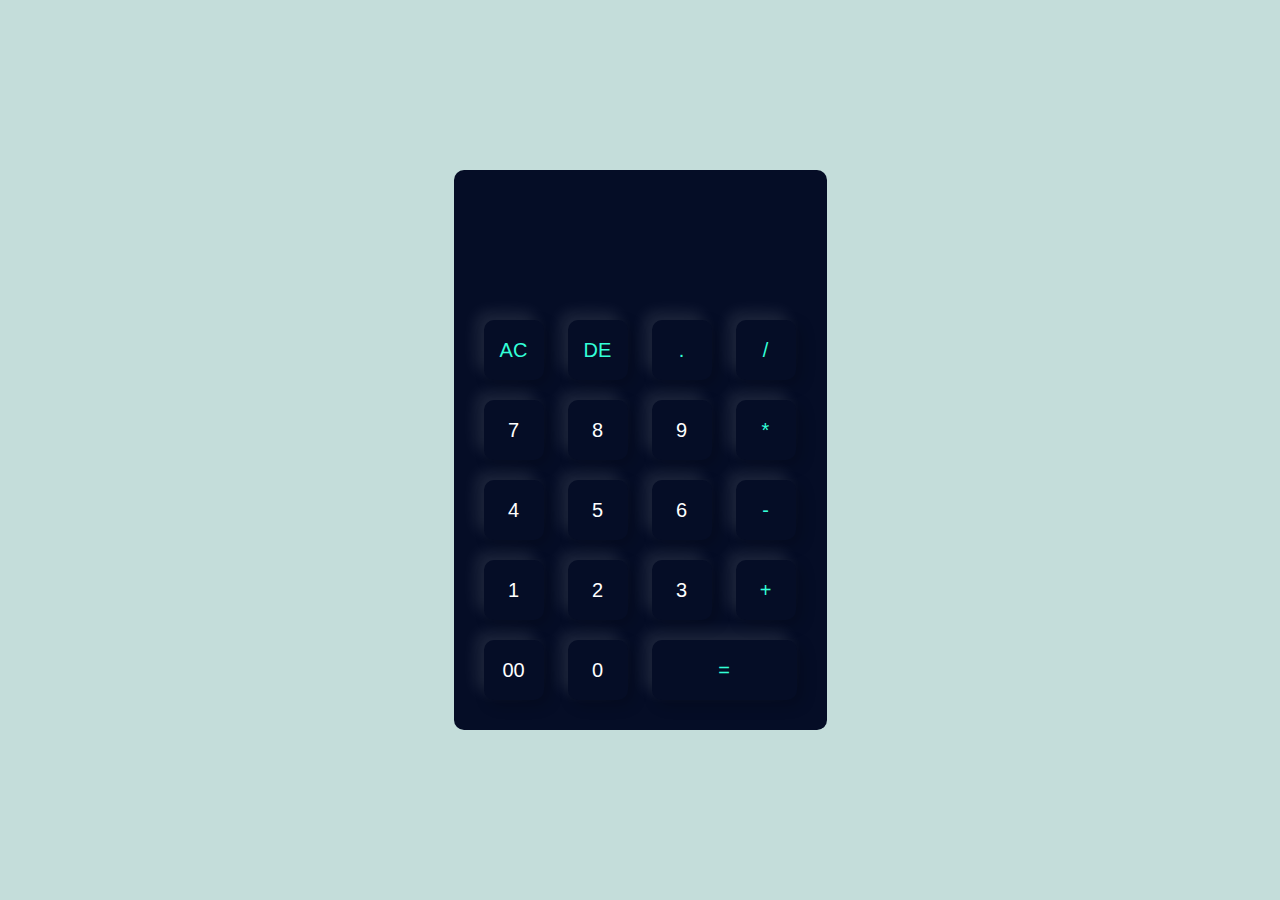
<file: CALCULATOR/index.html>
<!DOCTYPE html>
<html lang="en">

<head>
    <meta charset="UTF-8">
    <meta name="viewport" content="width=device-width, initial-scale=1.0">
    <title>Calculator</title>

    <link rel="stylesheet" href="style.css">
</head>

<body>

    <div class="container">
        <div class="calculator">
            <form action="">
                <div class="display">
                    <input type="text" name="display">
                </div>
                <div>
                    <input type="button" value="AC" onclick="display.value = ''" class="operator">
                    <input type="button" value="DE" onclick="display.value = display.value.toString().slice(0, -1)" class="operator">
                    <input type="button" value="." onclick="display.value += '.'" class="operator">
                    <input type="button" value="/" onclick="display.value += '/'" class="operator">
                </div>
                <div>
                    <input type="button" value="7" onclick="display.value += '7'">
                    <input type="button" value="8" onclick="display.value += '8'">
                    <input type="button" value="9" onclick="display.value += '9'">
                    <input type="button" value="*" onclick="display.value += '*'" class="operator">
                </div>
                <div>
                    <input type= "button" value="4" onclick="display.value += '4'">
                    <input type= "button" value="5" onclick="display.value += '5'">
                    <input type= "button" value="6" onclick="display.value += '6'">
                    <input type= "button" value="-" onclick="display.value += '-'" class="operator">
                </div>
                <div>
                    <input type="button" value="1" onclick="display.value += '1'">
                    <input type="button" value="2" onclick="display.value += '2'">
                    <input type="button" value="3" onclick="display.value += '3'">
                    <input type="button" value="+" onclick="display.value += '+'" class="operator">
                </div>
                <div>
                    <input type="button" value="00" onclick="display.value += '00'">
                    <input type="button" value="0" onclick="display.value += '0'">
                    <input type="button" value="=" onclick="display.value = eval(display.value) " class="equal operator">
                    <!-- <input type="button" value="+"> -->
                </div>

            </form>
        </div>
    </div>

</body>

</html>
</file>
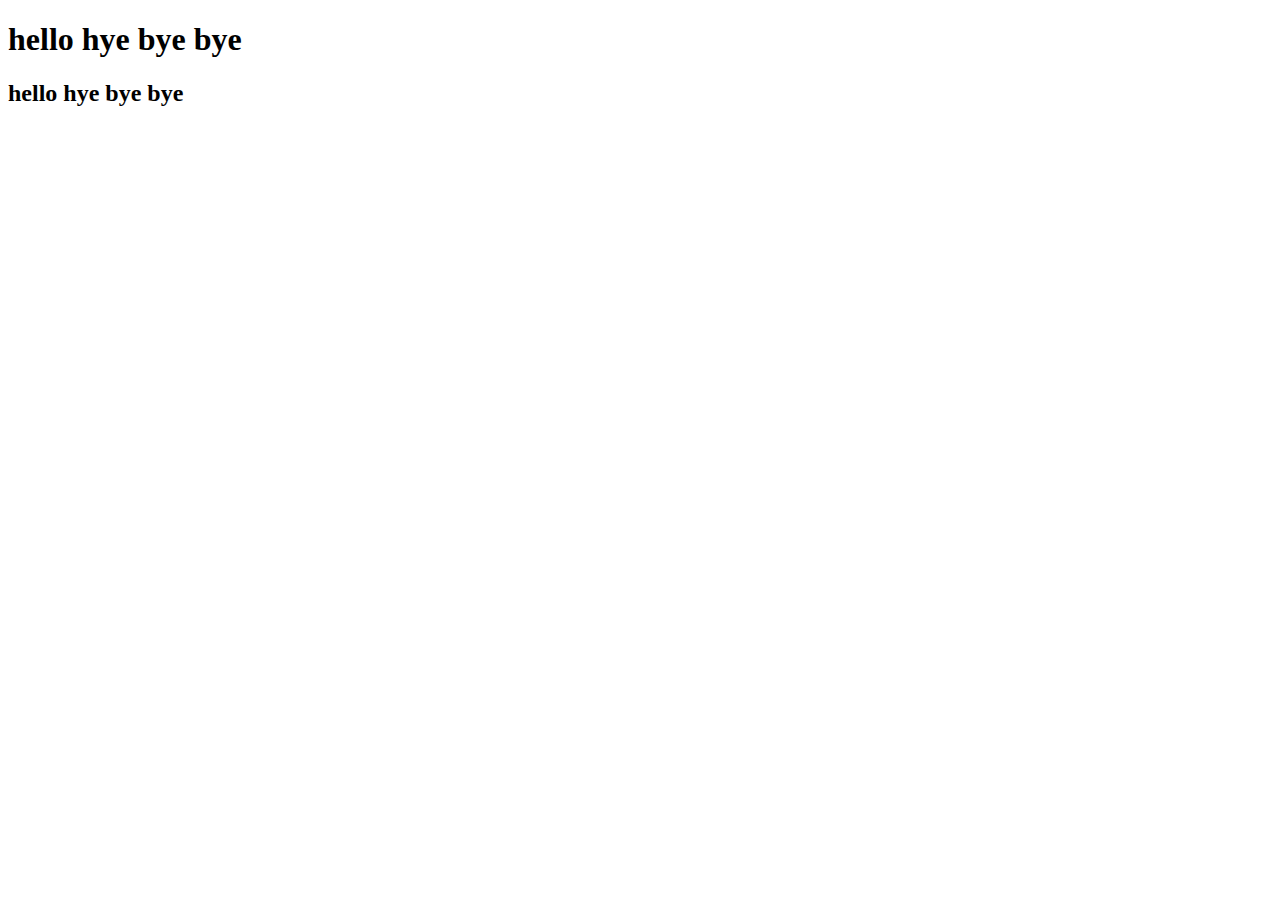
<file: aise_hi.html>
<!DOCTYPE html>
<html lang="en">
<head>
    <meta charset="UTF-8">
    <meta name="viewport" content="width=device-width, initial-scale=1.0">
    <title>aise hi</title>
</head>
<body>
    <h1>hello hye bye bye</h1>
    <h2>hello hye bye bye</h2>

</body>
</html>
</file>
<file: CALCULATOR/style.css>
*{
    margin: 0;
    padding: 0;
    box-sizing: border-box;
}

.container{
    width: 100%;
    height: 100vh;
    background: rgb(196, 221, 218);
    display: flex;
    align-items: center;
    justify-content: center;
}
.calculator{
    background: rgb(5, 13, 38);
    padding: 20px;
    border-radius: 10px;
}
.calculator form input{
    border: 0;
    outline: 0;
    width: 60px;
    height: 60px;
    border-radius: 10px;
    box-shadow:-8px -8px 15px rgba(255, 255, 255, 0.1), 5px 5px 15px  rgba(0, 0, 0, 0.2);
    background: transparent;
    font-size: 20px;
    color: #fff;
    cursor: pointer;
    margin: 10px;
}
form .display{
    display: flex;
    justify-content: flex-end;
    margin: 20px 0;
}
form .display input{
    text-align: right;
    flex: 1;
    font-size: 45px;
    box-shadow: none;
}
form input.equal{
    width: 145px;
}
form input.operator{
    color: #33ffd8;
}
</file>
